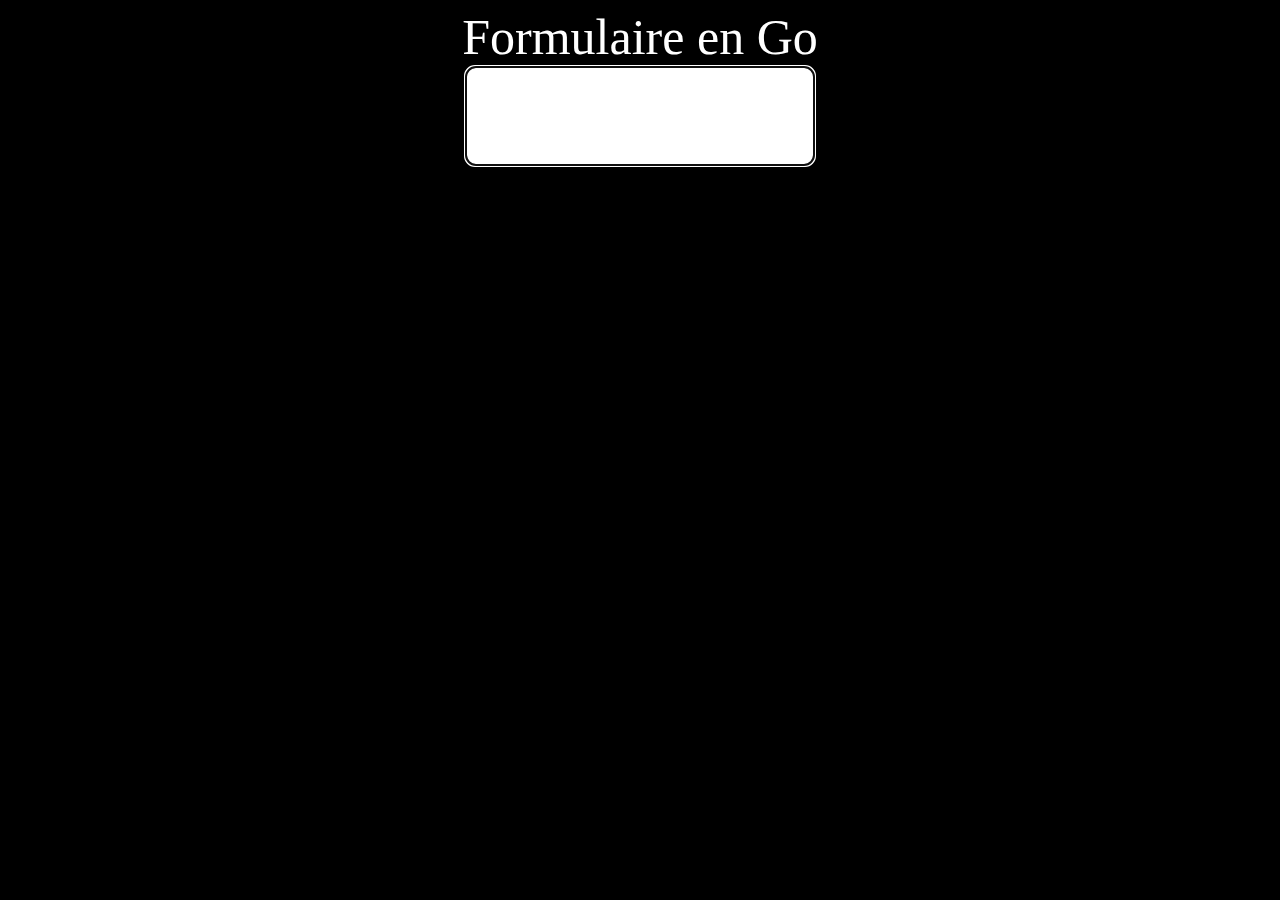
<file: GoLang/formulaires_to_go/index.html>
<!DOCTYPE html>
<html lang="en">
<head>
    <link rel="stylesheet" href="css/style.css">
    <meta charset="UTF-8">
    <meta http-equiv="X-UA-Compatible" content="IE=edge">
    <meta name="viewport" content="width=device-width, initial-scale=1.0">
    <title>Document</title>
</head>
<body>
    <div class="titre">Formulaire en Go</div>
    <form method="POST">
        <input type="text" name="letter" class="formulaire" autofocus>
    </form>
    
</body>
</html>
</file>
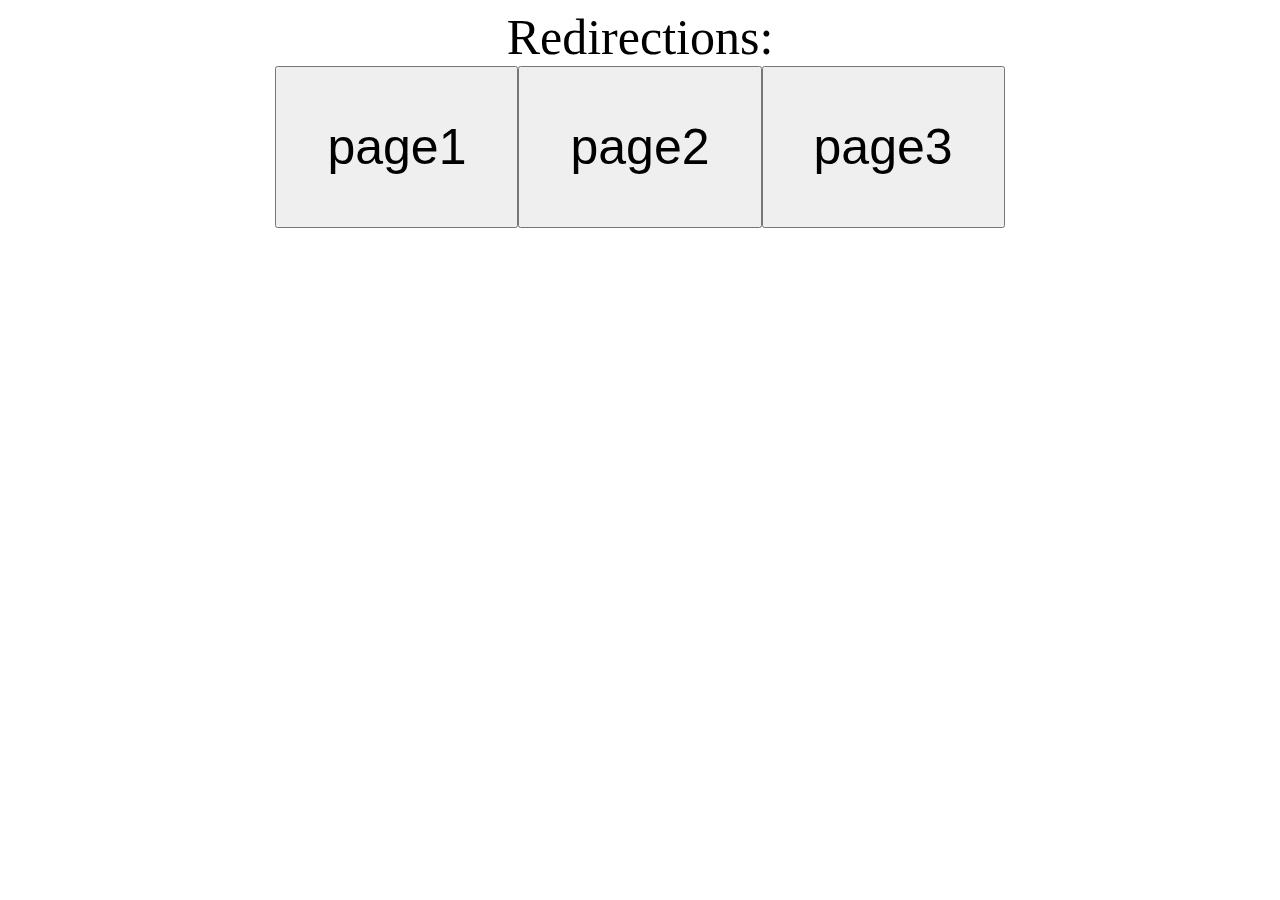
<file: GoLang/redirections/index.html>
<!DOCTYPE html>
<html lang="en">
<head>
    <link rel="stylesheet" href="css/style.css">
    <meta charset="UTF-8">
    <meta http-equiv="X-UA-Compatible" content="IE=edge">
    <meta name="viewport" content="width=device-width, initial-scale=1.0">
    <title>Document</title>
</head>
<body>
    Redirections:
    <form class="form" method="POST">
        <input class="button" type="submit" name="redirect" value="page1" />
        <input class="button" type="submit" name="redirect" value="page2" />
        <input class="button" type="submit" name="redirect" value="page3" />
    </form>
    
</body>
</html>
</file>
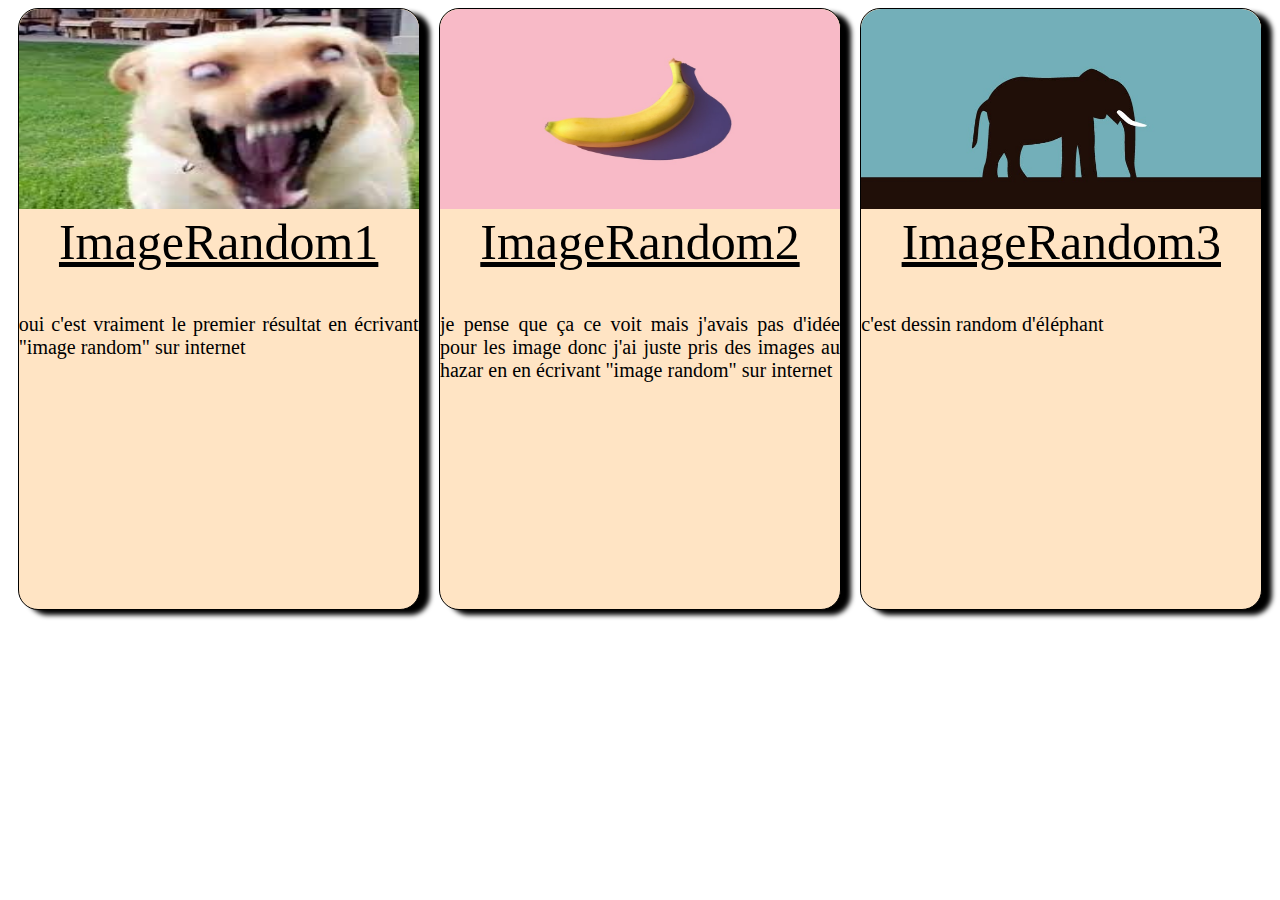
<file: Web/cards/index.html>
<!DOCTYPE html>
<html lang="en">
<head>
    <meta charset="UTF-8">
    <meta http-equiv="X-UA-Compatible" content="IE=edge">
    <meta name="viewport" content="width=device-width, initial-scale=1.0">
    <link rel="stylesheet" href="style.css">
    <title>Document</title>
</head>
<body>
    <div class="card">
        <img src="img/image1.jpg" class="cardImg"></img>
        <div class="cardTitle">ImageRandom1</div>
        <div class="cardText">oui c'est vraiment le premier résultat en écrivant "image random" sur internet<br><br><br><br><br><br><br><br><br><br><br><br><br><br>(j'ai préféré mettre les overflow en scroll plutot que des ... a la fin)</div>
    </div>
    <div class="card">
        <img src="img/image2.jpg" class="cardImg"></img>
        <div class="cardTitle">ImageRandom2</div>
        <div class="cardText">je pense que ça ce voit mais j'avais pas d'idée pour les image donc j'ai juste pris des images au hazar en en écrivant "image random" sur internet</div>
    </div>
    <div class="card">
        <img src="img/image3.jpg" class="cardImg"></img>
        <div class="cardTitle">ImageRandom3</div>
        <div class="cardText">c'est dessin random d'éléphant</div>
    </div>
</body>
</html>
</file>
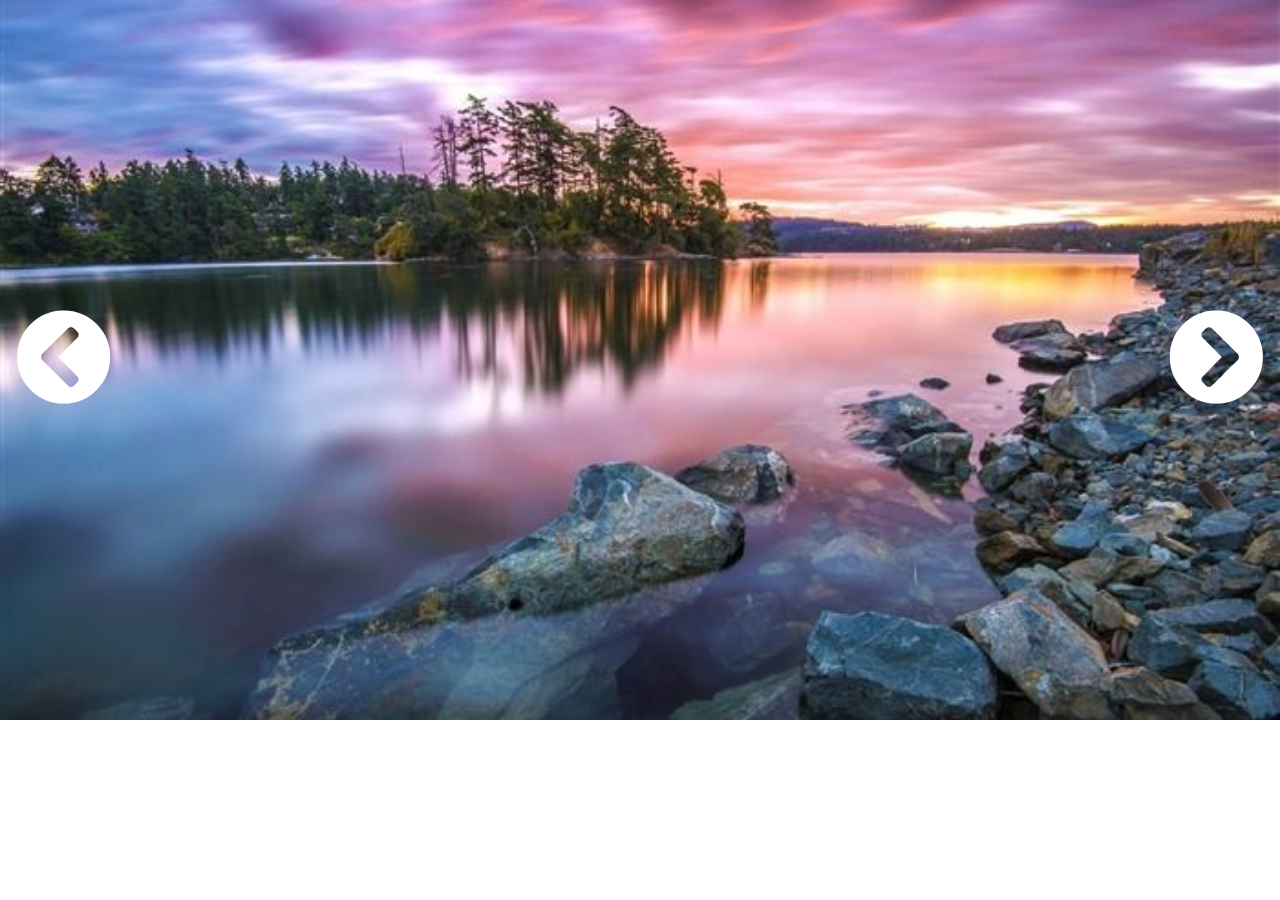
<file: Web/carousel_js/index.html>
<!DOCTYPE html>
<html lang="en">
<head>
    <meta charset="UTF-8">
    <meta http-equiv="X-UA-Compatible" content="IE=edge">
    <meta name="viewport" content="width=device-width, initial-scale=1.0">
    <title>Document</title>
    <link rel="stylesheet" href="https://cdnjs.cloudflare.com/ajax/libs/font-awesome/5.15.4/css/all.min.css" integrity="sha512-1ycn6IcaQQ40/MKBW2W4Rhis/DbILU74C1vSrLJxCq57o941Ym01SwNsOMqvEBFlcgUa6xLiPY/NS5R+E6ztJQ==" crossorigin="anonymous" referrerpolicy="no-referrer" />
    <link rel="stylesheet" href="style.css" />
</head>
<body>
    <div class="slider">
        <img src="img/image1.jpg" class="sliderImage active" />
        <img src="img/image2.jpg" class="sliderImage" />
        <img src="img/image3.jpg" class="sliderImage" />
        <div class="suivant">
            <i class="fas fa-chevron-circle-right"></i>
        </div>
        <div class="precedent">
            <i class="fas fa-chevron-circle-left"></i>
        </div>
    </div>
    <script src="script.js"></script>
</body>
</html>
</file>
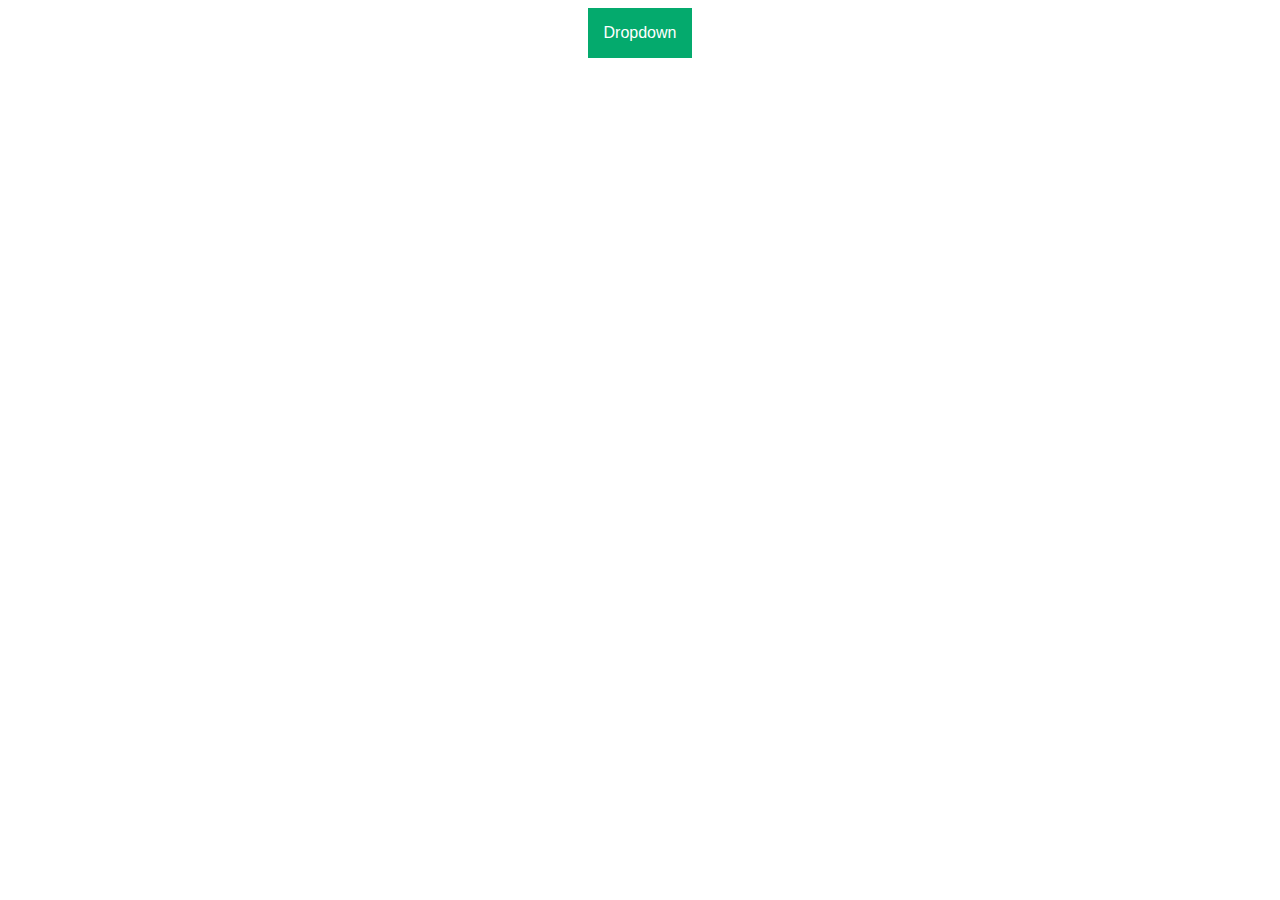
<file: Web/dropdown_menu/index.html>
<!DOCTYPE html>
<html lang="en">
<head>
    <meta charset="UTF-8">
    <meta http-equiv="X-UA-Compatible" content="IE=edge">
    <meta name="viewport" content="width=device-width, initial-scale=1.0">
    <link href="style.css" rel="stylesheet">
    <title>Document</title>
</head>
<body>
    <div class="dropdown">
        <button class="dropbtn">Dropdown</button>
        <div class="dropdown-content">
            <div class="dropdown2">
                <button class="dropbtn2">Dropdown</button>
                <div class="dropdown-content2">
                    <a href="#">Link 2</a>
                    <a href="#">Link 3</a>
                </div>
            </div>
            <a href="#">Link 2</a>
            <a href="#">Link 3</a>
        </div>
    </div>
</body>
</html>
</file>
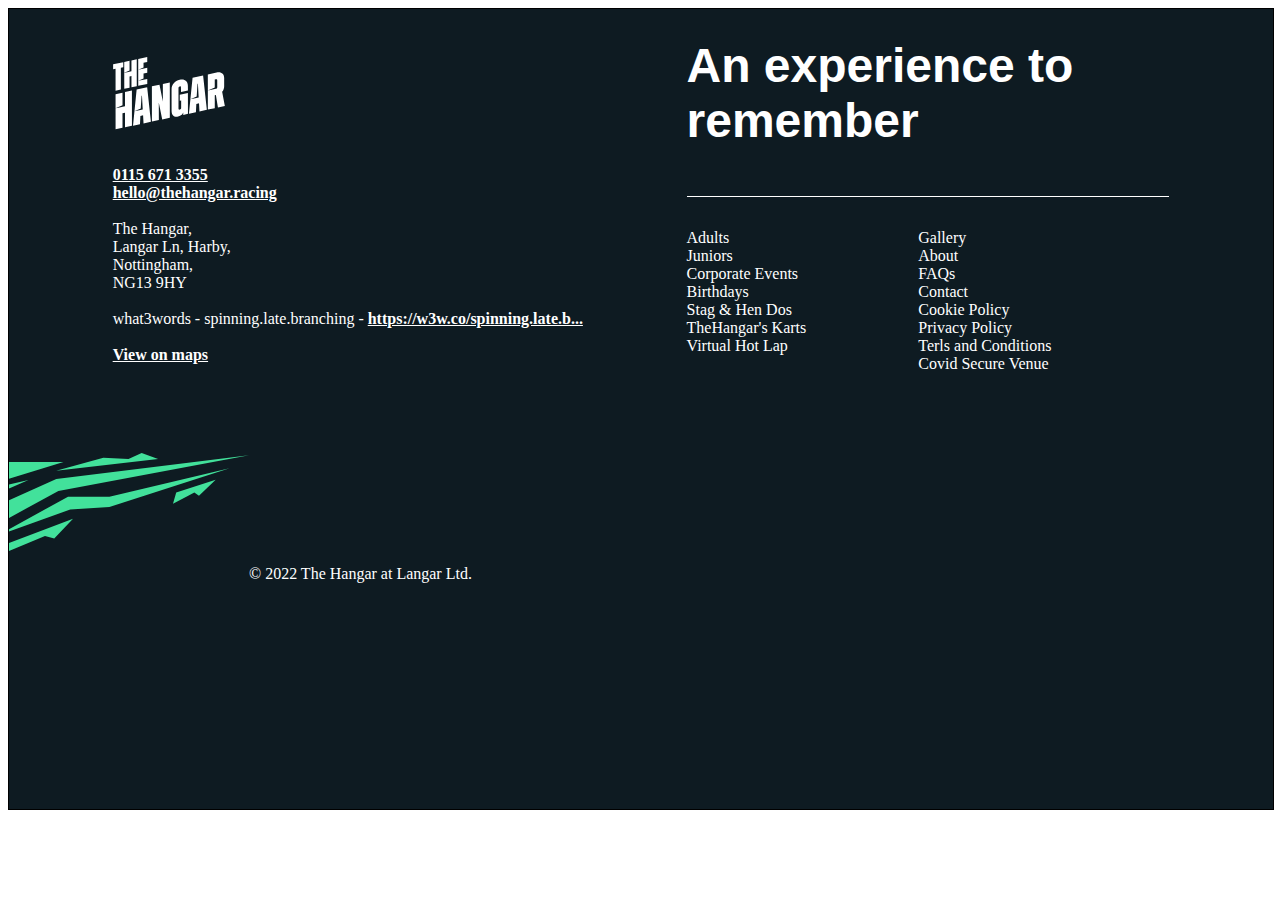
<file: Web/footer/index.html>
<!DOCTYPE html>
<html lang="en">
<head>
    <meta charset="UTF-8">
    <meta http-equiv="X-UA-Compatible" content="IE=edge">
    <meta name="viewport" content="width=device-width, initial-scale=1.0">
    <link href="style.css" rel="stylesheet">

    <title>Document</title>
</head>
<body>
    <div class="footer0">
        <div class="footer">
            <div class="footer1">
                <div class="banner"><svg viewBox="0 0 139 90" xmlns="http://www.w3.org/2000/svg" xmlns:xlink="http://www.w3.org/1999/xlink"><g fill="none" fill-rule="evenodd"><path fill="#FFF" fill-rule="nonzero" d="M11.763 44.238l-8.604 1.84.018 17.613 8.653-3.67z"></path><path fill="#FFF" fill-rule="nonzero" d="M14.87 43.573l.019 17.615-6.87 1.471-4.842 1.032.028 26.116 8.603-1.84-.028-18.24 3.107-.664.028 18.239 8.605-1.84-.047-43.73zM29.33 40.48l-4.496 44.702 8.663-1.853.499-10.228 3.346-.716.578 10 9.142-1.957-4.646-42.746L29.33 40.48zM26.632 67.3l7.822-3.323.758-12.073.235-3.738.519-.111.203 3.642.742 13.401-10.28 2.201zM82.875 46.895l.015 7.37 1.733-.37-.029 9.504c.013.935-.636 1.699-1.593 1.904-1.015.217-1.68-.266-1.694-1.2l-.009-25.742c-.012-.934.637-1.698 1.533-1.889.896-.192 1.56.29 1.514 1.239l.087 5.667 8.605-1.84-.087-5.668c.052-5.884-4.026-8.886-10.121-7.583-6.095 1.304-10.141 6.045-10.135 11.917L72.74 67c-.002 5.248 3.211 7.999 7.99 6.975 2.63-.561 4.971-2.067 5.977-4.104l.464-1.022.04 2.99 5.856-1.253-.093-25.849-10.099 2.16zM98.757 25.626L96.06 52.447l7.823-3.322.756-12.073.235-3.736.519-.111.202 3.642.742 13.401-10.277 2.2-1.798 17.88 8.664-1.853.498-10.23 3.347-.716.576 10 9.142-1.957-4.646-42.746zM135.48 43.076c1.606-1.842 2.533-4.228 2.52-6.912l-.014-9.995c-.024-5.37-3.74-8.135-9.356-6.935l-10.934 2.34.02 19.99 8.599-3.65-.015-9.996 1.553-.332c.896-.193 1.563.292 1.514 1.238l.03 8.617c.025.995-.624 1.758-1.52 1.95l-10.163 2.175.024 23.739 8.605-1.84-.012-16.12 1.374-.294 2.522 15.582 8.605-1.84-3.351-17.717zM3.195 41.854l6.58-1.407-.033-27.18 3.015-.645v-6.26L.147 9.062v6.26l3.016-.647zM20.559 38.14l-.023-13.947 2.376-.51.022 13.949 6.578-1.407-.032-33.44-6.58 1.409.014 13.47-5.254 1.125-3.701.79.02 19.968z"></path><path fill="#FFF" fill-rule="nonzero" d="M20.524 4.7l-6.58 1.41.015 13.467 6.616-2.797zM13.959 19.58v-.003l-.017.006zM37.936 13.064l-.05-5.817 4.615-.988V0L31.306 2.394l.014 13.472zM42.534 33.438V27.18l-11.2 2.396 6.584-2.793-.02-6.304 4.636-.991v-6.02L31.32 15.866l.02 19.968zM61.892 33.513V55.28L57.71 34.407l-9.44 2.02.045 43.73 8.604-1.84-.08-21.953L61.1 77.422l9.44-2.02-.045-43.73z"></path></g></svg></div>
                <div class="randomText1"><a href="tel:0115 671 3355">0115 671 3355</a><br>
                <a href="mailto:hello@thehangar.racing">hello@thehangar.racing</a><br><br>
                The Hangar,<br>Langar Ln, Harby,<br>Nottingham,<br>NG13 9HY<br><br>what3words - spinning.late.branching -
                <a href="https://w3w.co/spinning.late.branching">https://w3w.co/spinning.late.b...</a><br><br>
                <a target="_blank" rel="noopener" href="https://g.page/thehangaratlangar?share">View on maps</a></div>
            </div>
            <div class="footer2">
                <div class="titre">An experience to<br>remember</div>
                <div class="subTitre">
                    <div class="subTitre1">Adults<br>Juniors<br>Corporate Events<br>Birthdays<br>Stag & Hen Dos<br>TheHangar's Karts<br>Virtual Hot Lap</div>
                    <div class="subTitre2">Gallery<br>About<br>FAQs<br>Contact<br>Cookie Policy<br>Privacy Policy<br>Terls and Conditions<br>Covid Secure Venue</div>
                </div>

            </div>
        
        </div>
        <div class="bottom">
            <div class="logo"><svg viewBox="0 0 287 118" xmlns="http://www.w3.org/2000/svg" xmlns:xlink="http://www.w3.org/1999/xlink"><g fill="none" fill-rule="evenodd"><g><g mask="url(#h)" fill="#42E19B"><path d="M263.733 18.175L120.078 52.196H70.59l-84.949 46.927L73.214 67.46l46.864-2.844zM247.174 32.001l-47.2 15.087-3.858 13.714 17.1-9.186 8.429-4.528 5.548 3.894zM178.298 7.25L56.378 21.362 112.87 5.539l30.027 1.711L158.651 0z"></path><path d="M-316 144.13l129.958-44.626 122.764-14.74L56.56 30.969 287.283 2.702 59.045 45.469l-122.323 66.57-106.584 18.238L-316 218.674zM76.586 78.745L-14.36 113.15l-28.473 38.953-100.634 21.119 112.66-9.28 23.723-43.898 50.127-20.92 11.079 3.242z"></path><path d="M23.27 32.179L2.146 41.62l-52.744 23.577L-32.8 45.406zM65.128 10.68L-39.5 43.02l16.677-32.34z"></path></g></g></g></svg></div>
            <div class="copyright">© 2022 The Hangar at Langar Ltd.</div>
        </div>
    </div>
</body>
</html>
</file>
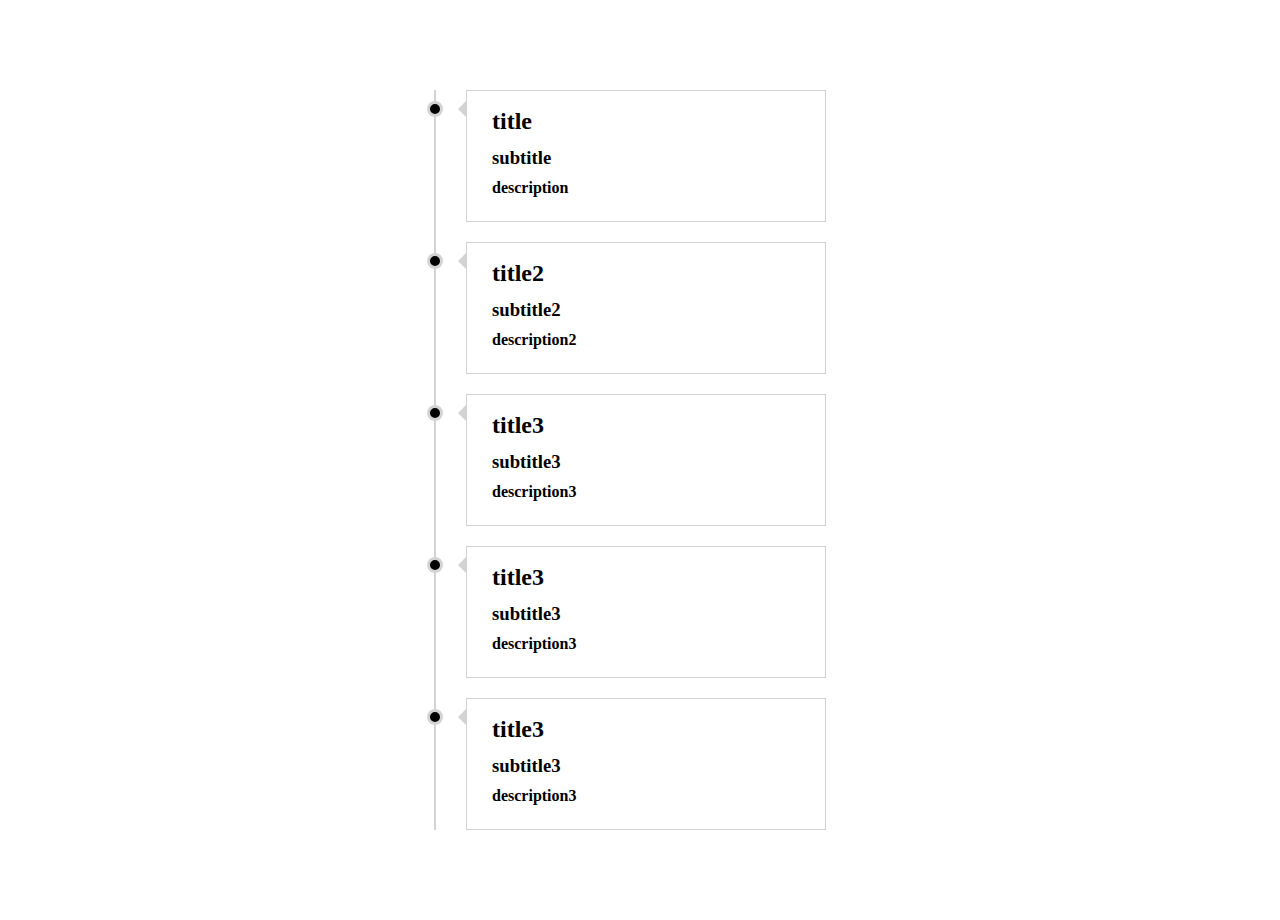
<file: Web/timeline/index.html>
<!DOCTYPE html>
<html lang="en">
<head>
    <meta charset="UTF-8">
    <meta http-equiv="X-UA-Compatible" content="IE=edge">
    <meta name="viewport" content="width=device-width, initial-scale=1.0">
    <link rel="stylesheet" href="style.css">
    <title>Document</title>
</head>
<body>
    <div class="timeline">
        <div class="line">
            <h2>title</h2>
            <h3>subtitle</h3>
            <h4>description</h4>
        </div>
        <div class="line">
            <h2>title2</h2>
            <h3>subtitle2</h3>
            <h4>description2</h4>
        </div>
        <div class="line">
            <h2>title3</h2>
            <h3>subtitle3</h3>
            <h4>description3</h4>
        </div>
        <div class="line">
            <h2>title3</h2>
            <h3>subtitle3</h3>
            <h4>description3</h4>
        </div>
        <div class="line">
            <h2>title3</h2>
            <h3>subtitle3</h3>
            <h4>description3</h4>
        </div>
    </div>
</body>
</html>
</file>
<file: GoLang/formulaires_to_go/css/style.css>
body {
    background-color: black;
    display: flex;
    flex-direction: column;
    align-items: center;
    justify-content: space-around;
    color: white;
    font-size: 50px;
}

.formulaire{
    width: 350px;
    height: 100px;
    padding: 40px;
    box-sizing: border-box;
    border-radius: 10px;
    font-size: 50px;
}
</file>
<file: GoLang/redirections/css/style.css>
body {
    display: flex;
    flex-direction: column;
    align-items: center;
    font-size: 50px;
}

.button {
    padding: 50px;
    font-size: 50px;
}

.form {
    display: flex;
    flex-direction: row;

}
</file>
<file: Web/cards/style.css>
body {
    display: flex;
    flex-direction: row;
    justify-content: space-around;
}

.card {
    margin: 0;
    width: 400px;
    height: 600px;
    border: solid 1px black;
    border-radius: 20px;
    background-color: bisque;
    box-shadow: 10px 5px 5px black;
}

.cardImg {
    width: 100%;
    height: 200px;
    border-top-right-radius: 20px;
    border-top-left-radius: 20px;
}

.cardTitle {
    font-size: 50px;
    width: 100%;
    height: 60px;
    text-align: center;
    text-decoration: underline;
    margin-bottom: 40px;
}

.cardText {
    font-size: 20px;
    width: 100%;
    height: 280px;
    text-align: justify;
    overflow-y: scroll;
}
</file>
<file: Web/carousel_js/style.css>
* {
    margin: 0;
    padding: 0;
    box-sizing: border-box;
}

.slider {
    height: 80vh;
    position: relative;
}

.sliderImage {
    object-fit: cover;
    height: 100%;
    width: 100%;
    position: absolute;
    top: 0;
    left: 0;
    opacity: 0;
    transition: opacity .5s;
}

.sliderImage.active {
    opacity: 1;
}

.suivant, .precedent {
    color: #fff;
    font-size: 6rem;
    position: absolute;
    top: 50%;
    transform: translateY(-50%);
    cursor: pointer;
}

.suivant {
    right: 1rem;
}

.precedent {
    left: 1rem;
}
</file>
<file: Web/dropdown_menu/style.css>
body {
    text-align: center;
}

.dropdown {
    
    position: relative;
    display: inline-block;
}

.dropbtn {
    background-color: #04AA6D;
    color: white;
    padding: 16px;
    font-size: 16px;
    border: none;
}  
  
.dropdown-content {
    display: none;
    position: absolute;
    background-color: #f1f1f1;
    min-width: 160px;
    z-index: 1;
}

.dropdown-content a {
    color: black;
    padding: 12px 16px;
    text-decoration: none;
    display: block;
}


.dropdown2 {
    
    position: relative;
    display: inline-block;
}

.dropbtn2 {
    background-color: #f1f1f1;
    color: black;
    padding: 16px;
    font-size: 16px;
    border: none;
}  
  
.dropdown-content2 {
    display: none;
    position: absolute;
    background-color: #f1f1f1;
    min-width: 160px;
    z-index: 1;
}

.dropdown-content2 a {
    color: black;
    padding: 12px 16px;
    text-decoration: none;
    display: block;
}

.dropdown-content a:hover {background-color: #ddd;}
.dropdown:hover .dropdown-content {display: block;  position: relative; right: 20%;}
.dropdown:hover .dropbtn {background-color: #3e8e41;}

.dropdown-content2 a:hover {background-color: #ddd;}
.dropdown2:hover .dropdown-content2 {display: block;  position: relative; right: 20%;}
.dropdown2:hover .dropbtn2 {background-color: #3e8e41;}
</file>
<file: Web/footer/style.css>
.footer0 {
    display: flex;
    flex-direction: column;
    border: 1px solid;
    width: 100%;
    height: 50em;
    background-color: #0E1B22;
}

.footer {
    display: flex;
    flex-direction: row;
    justify-content: space-evenly;
}

.footer1 {
    display: flex;
    flex-direction: column;
}

.banner {
    margin-top: 3em;
    width: 7em;
}

.randomText1 {
    margin-top: 2em;
    font-size: 1em;
    color: white;
}

a {
    text-decoration:none;
    text-decoration: underline;
    font-weight: bold;
    color: white;
}

.footer2 {
    display: flex;
    flex-direction: column;
}

.titre {
    margin-top: 0.6em;
    padding-right: 2em;
    padding-bottom: 1em;
    font-size: 300%;
    color: white;
    font-weight: bold;
    font-family: dharma-gothic-e,sans-serif;
    border-bottom: 1px solid white;
}

.subTitre {
    color: white;
    display: flex;
    flex-direction: row;
    margin-top: 2em;
}

.subTitre2 {
    margin-left: 7em;
}

.bottom {
    display: flex;
    flex-direction: row;
}

.logo {
    margin-top: 5em;
    width: 15em;
}

.copyright {
    color: white;
    margin-top: 12em;
}
</file>
<file: Web/timeline/style.css>
.timeline {
    margin: 90px auto;
    width: 360px;
    border-left: 2px solid lightgray;
    padding: 0 20px 0 30px;
}

.line {
    background-color: white;
    padding: 10px 25px;
    font-size: 16px;
    border: 1px solid lightgrey;
    line-height: 1.7;
    position: relative;
    height: 110px;
    margin-bottom: 20px;
}
.line::before {
    content: '';
    display: block;
    width: 10px;
    height: 10px;
    border-radius: 50%;
    background-color: black;
    border: 3px solid lightgray;
    position: absolute;
    top: 10px;
    left: -40px;
}

.line::after {
    content: '';
    width: 0;
    height: 0;
    border-style: solid;
    border-color: transparent lightgray transparent transparent;
    border-width: 8px;
    position: absolute;
    left: -17px;
    top: 10px;
}

h2{
    margin: 0;
}
h3{
    margin: 0;
}
h4 {
    margin: 0;
}
</file>
